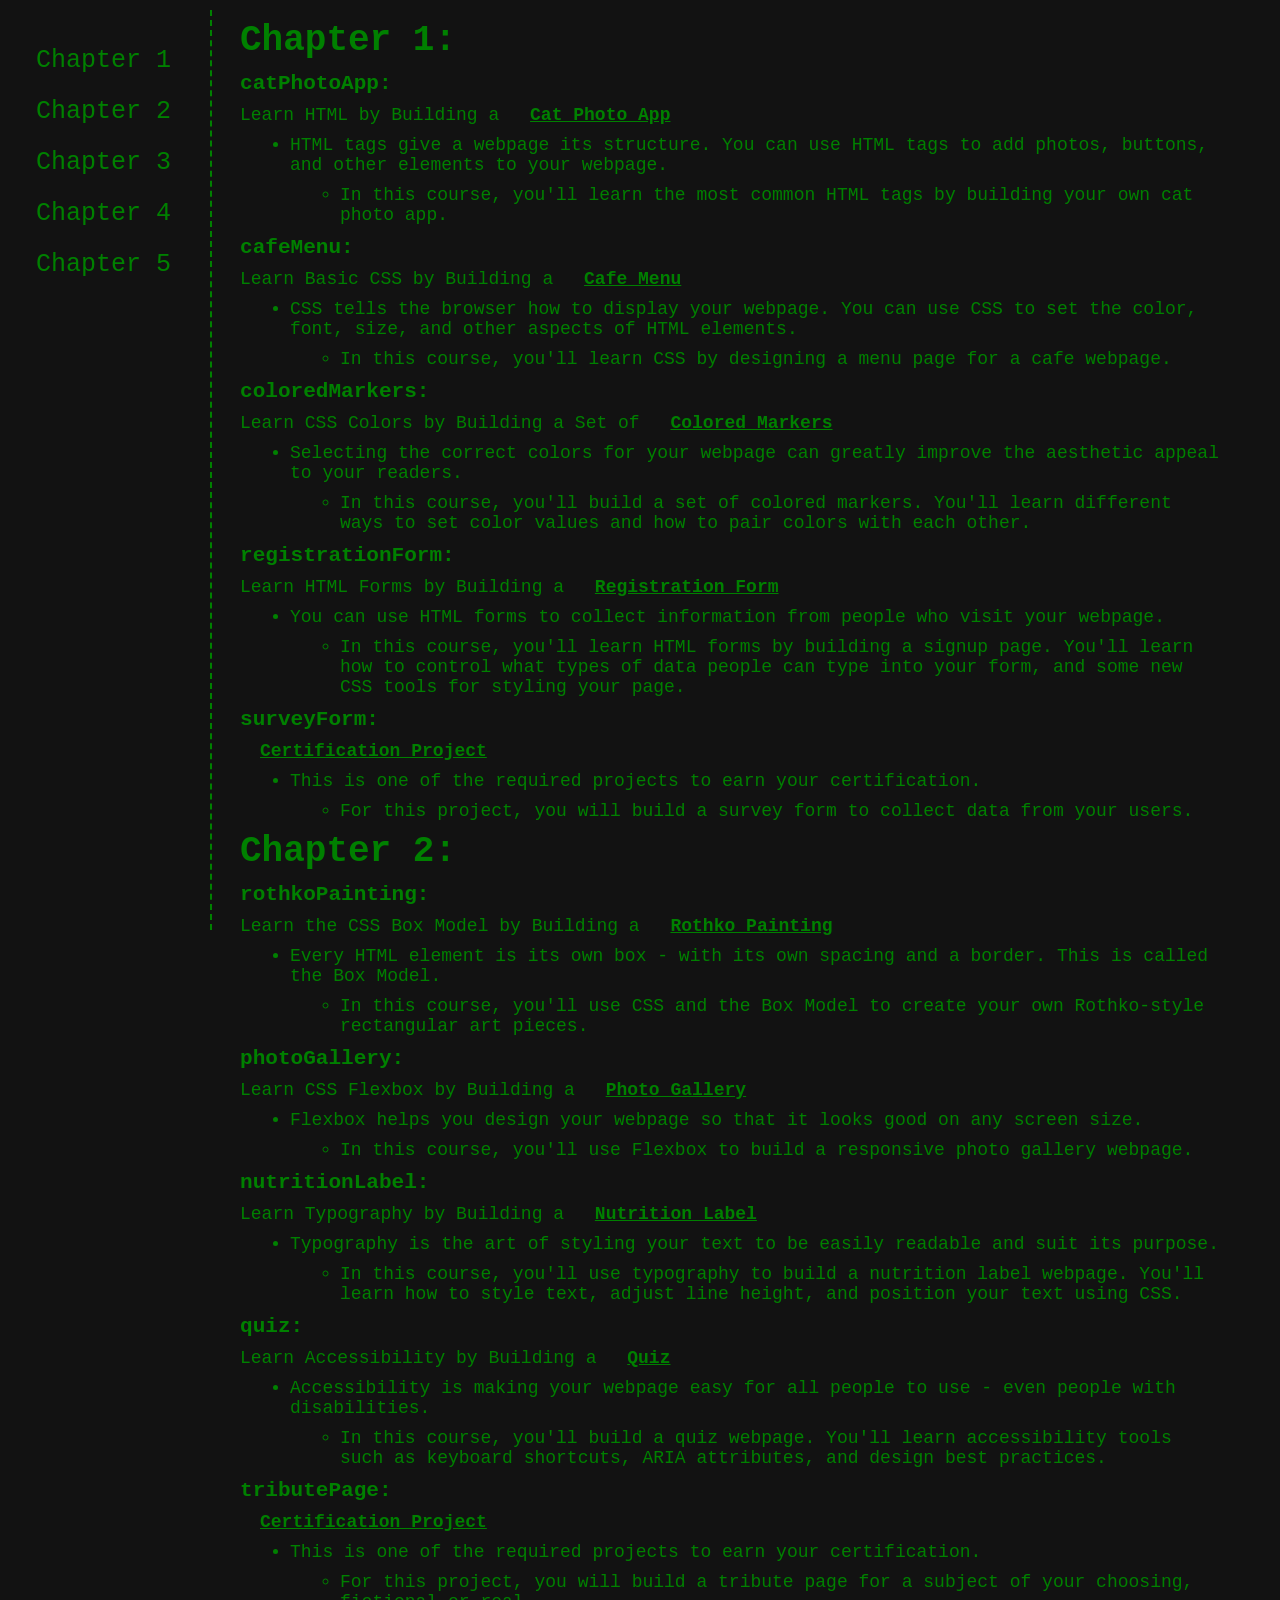
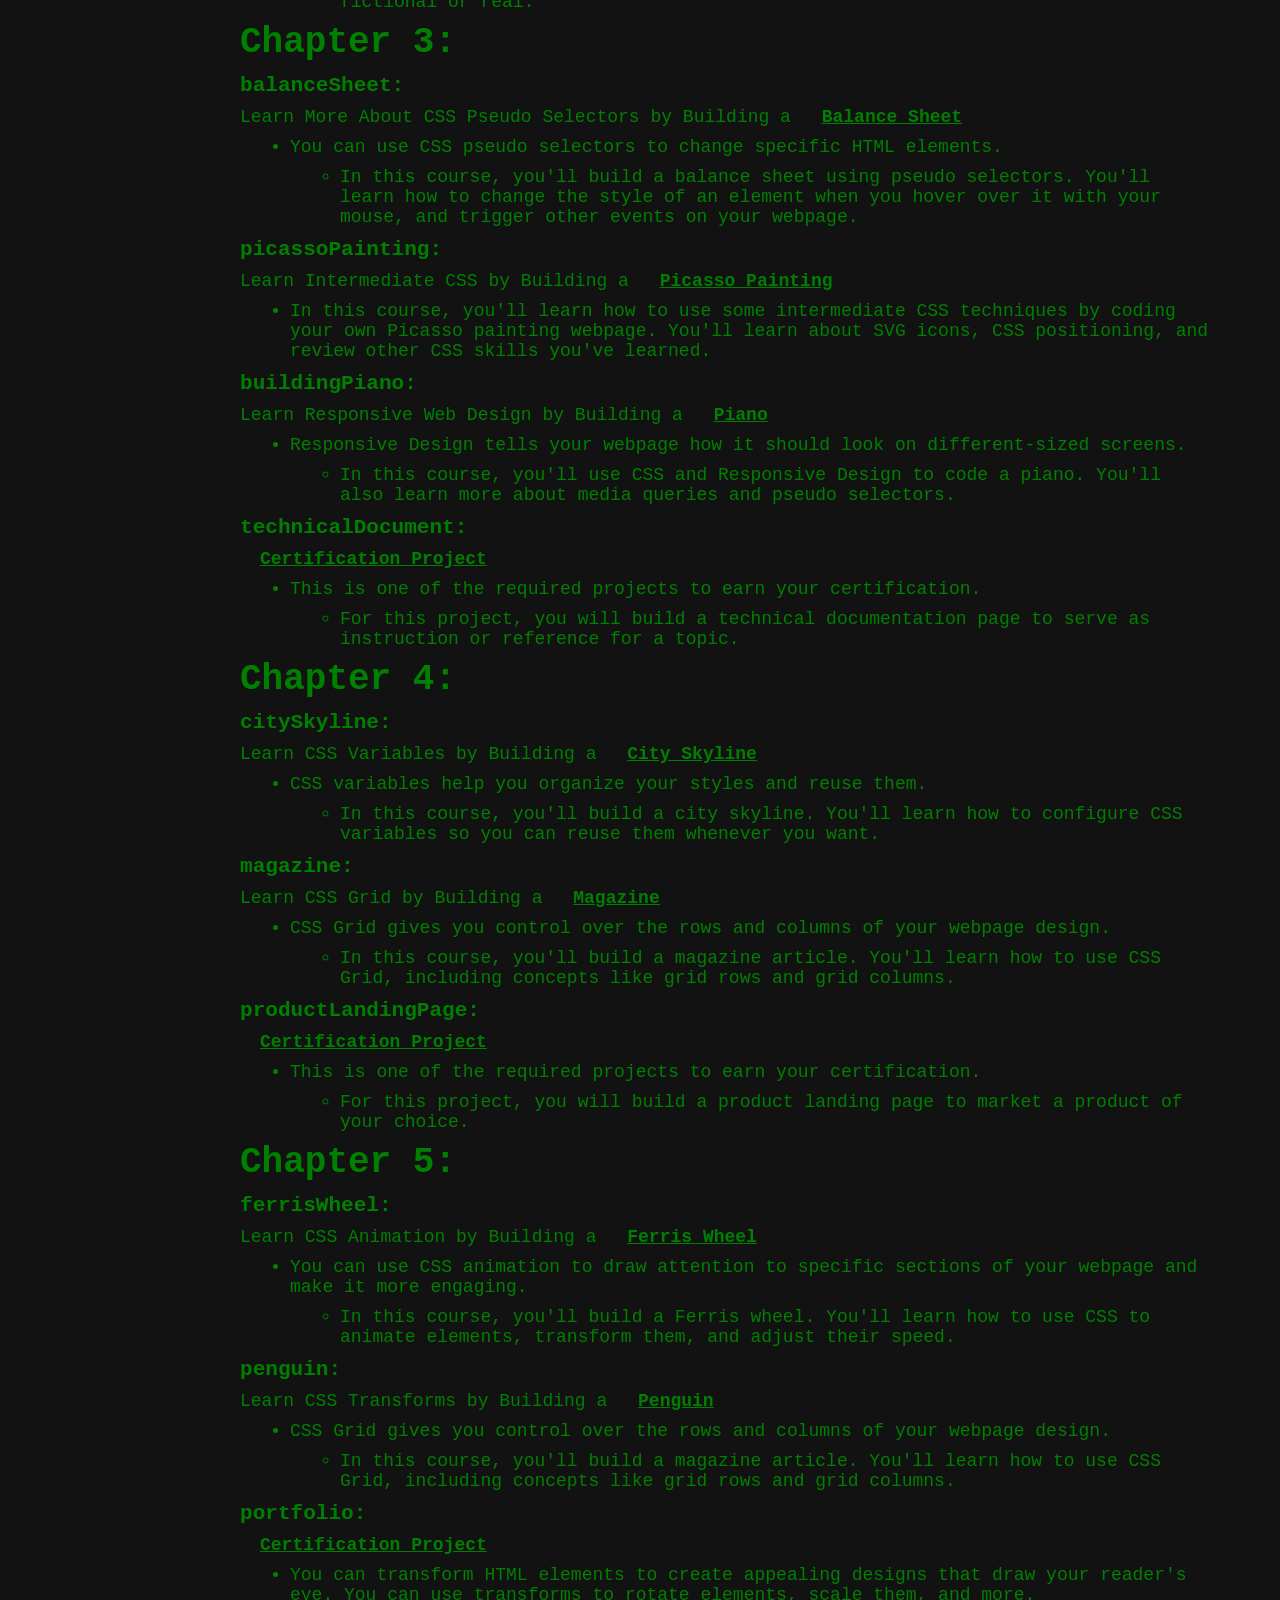
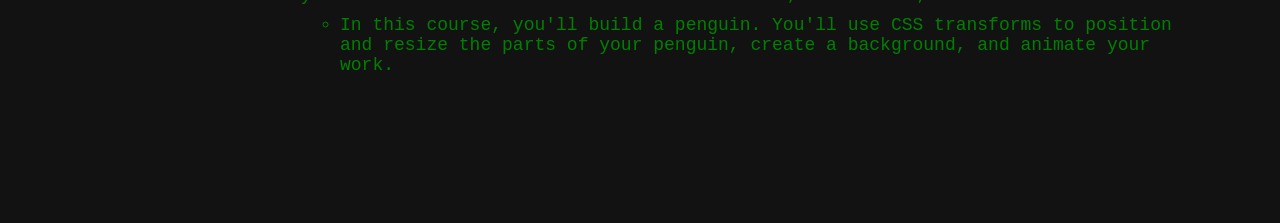
<file: index.html>
<!DOCTYPE html>
<html lang="en">
  <head>
    <title>Zo DiSanto - freeCodeCamp</title>
    <meta charset="utf-8" />
    <meta name="author" content="Zo DiSanto" />
    <meta name="viewport" content="width=device-width, initial-scale=1.0" />
    <link
      rel="icon"
      type="image/x-icon"
      href="https://avatars.githubusercontent.com/u/70993217?s=400&u=c252d82e2c57cd011fcbf8a6a89729fcbc9d9026&v=4"
    />
  </head>
  <style>
    *,
    html,
    body {
      background-color: #121212;
      color: green;
      font-family: monospace;
      margin: 10px;
    }
    /* https://www.w3schools.com/howto/tryit.asp?filename=tryhow_css_sidenav_fixed */
    .sidenav {
      height: 100%;
      width: 200px;
      position: fixed;
      z-index: 1;
      top: 0;
      left: 0;
      overflow-x: hidden;
      padding-top: 20px;
      border-right: 2px dashed green;
    }

    .sidenav a {
      padding: 6px 8px 6px 16px;
      text-decoration: none;
      font-size: 25px;
      display: block;
    }

    .sidenav a:hover {
      color: #818181;
    }

    .main {
      margin-left: 200px; /* Same as the width of the sidenav */
      font-size: 18px;
      padding: 0px 10px;
    }
    @media (max-width: 700px) {
      .sidenav {
        padding-top: 15px;
        width: 150px;
      }
      .sidenav a {
        font-size: 18px;
      }
      main {
        font-size: 16px;
        margin-left: 150px;
      }
    }
  </style>
  <body>
    <div id="mySidenav" class="sidenav">
      <a href="#chap1">Chapter 1</a>
      <a href="#chap2">Chapter 2</a>
      <a href="#chap3">Chapter 3</a>
      <a href="#chap4">Chapter 4</a>
      <a href="#chap5">Chapter 5</a>
    </div>
    <div class="main">
      <h1 id="chap1">Chapter 1:</h1>

      <h3>catPhotoApp:</h3>
      <p>
        Learn HTML by Building a
        <a href="catPhotoApp/catPhotoApp.html" target="_blank"
          ><b>Cat Photo App</b></a
        >
      </p>
      <ul>
        <li>
          HTML tags give a webpage its structure. You can use HTML tags to add
          photos, buttons, and other elements to your webpage.
        </li>
        <ul>
          <li>
            In this course, you'll learn the most common HTML tags by building
            your own cat photo app.
          </li>
        </ul>
      </ul>

      <h3>cafeMenu:</h3>
      <p>
        Learn Basic CSS by Building a
        <a href="cafeMenu/cafeMenu.html" target="_blank"><b>Cafe Menu</b></a>
      </p>
      <ul>
        <li>
          CSS tells the browser how to display your webpage. You can use CSS to
          set the color, font, size, and other aspects of HTML elements.
        </li>
        <ul>
          <li>
            In this course, you'll learn CSS by designing a menu page for a cafe
            webpage.
          </li>
        </ul>
      </ul>

      <h3>coloredMarkers:</h3>
      <p>
        Learn CSS Colors by Building a Set of
        <a href="coloredMarkers/coloredMarkers.html" target="_blank"
          ><b>Colored Markers</b></a
        >
      </p>
      <ul>
        <li>
          Selecting the correct colors for your webpage can greatly improve the
          aesthetic appeal to your readers.
        </li>
        <ul>
          <li>
            In this course, you'll build a set of colored markers. You'll learn
            different ways to set color values and how to pair colors with each
            other.
          </li>
        </ul>
      </ul>

      <h3>registrationForm:</h3>
      <p>
        Learn HTML Forms by Building a
        <a href="registrationForm/registrationForm.html" target="_blank"
          ><b>Registration Form</b></a
        >
      </p>
      <ul>
        <li>
          You can use HTML forms to collect information from people who visit
          your webpage.
        </li>
        <ul>
          <li>
            In this course, you'll learn HTML forms by building a signup page.
            You'll learn how to control what types of data people can type into
            your form, and some new CSS tools for styling your page.
          </li>
        </ul>
      </ul>

      <h3>surveyForm:</h3>
      <p>
        <a href="surveyForm/surveyForm.html" target="_blank"
          ><b>Certification Project</b></a
        >
      </p>
      <ul>
        <li>
          This is one of the required projects to earn your certification.
        </li>
        <ul>
          <li>
            For this project, you will build a survey form to collect data from
            your users.
          </li>
        </ul>
      </ul>

      <h1 id="chap2">Chapter 2:</h1>

      <h3>rothkoPainting:</h3>
      <p>
        Learn the CSS Box Model by Building a
        <a href="rothkoPainting/rothkoPainting.html" target="_blank"
          ><b>Rothko Painting</b></a
        >
      </p>
      <ul>
        <li>
          Every HTML element is its own box - with its own spacing and a border.
          This is called the Box Model.
        </li>
        <ul>
          <li>
            In this course, you'll use CSS and the Box Model to create your own
            Rothko-style rectangular art pieces.
          </li>
        </ul>
      </ul>

      <h3>photoGallery:</h3>
      <p>
        Learn CSS Flexbox by Building a
        <a href="photoGallery/photoGallery.html" target="_blank"
          ><b>Photo Gallery</b></a
        >
      </p>
      <ul>
        <li>
          Flexbox helps you design your webpage so that it looks good on any
          screen size.
        </li>
        <ul>
          <li>
            In this course, you'll use Flexbox to build a responsive photo
            gallery webpage.
          </li>
        </ul>
      </ul>

      <h3>nutritionLabel:</h3>
      <p>
        Learn Typography by Building a
        <a href="nutritionLabel/nutritionLabel.html" target="_blank"
          ><b>Nutrition Label</b></a
        >
      </p>
      <ul>
        <li>
          Typography is the art of styling your text to be easily readable and
          suit its purpose.
        </li>
        <ul>
          <li>
            In this course, you'll use typography to build a nutrition label
            webpage. You'll learn how to style text, adjust line height, and
            position your text using CSS.
          </li>
        </ul>
      </ul>

      <h3>quiz:</h3>
      <p>
        Learn Accessibility by Building a
        <a href="quiz/quiz.html" target="_blank"><b>Quiz</b></a>
      </p>
      <ul>
        <li>
          Accessibility is making your webpage easy for all people to use - even
          people with disabilities.
        </li>
        <ul>
          <li>
            In this course, you'll build a quiz webpage. You'll learn
            accessibility tools such as keyboard shortcuts, ARIA attributes, and
            design best practices.
          </li>
        </ul>
      </ul>

      <h3>tributePage:</h3>
      <p>
        <a href="tributePage/tributePage.html" target="_blank"
          ><b>Certification Project</b></a
        >
      </p>
      <ul>
        <li>
          This is one of the required projects to earn your certification.
        </li>
        <ul>
          <li>
            For this project, you will build a tribute page for a subject of
            your choosing, fictional or real.
          </li>
        </ul>
      </ul>

      <h1 id="chap3">Chapter 3:</h1>

      <h3>balanceSheet:</h3>
      <p>
        Learn More About CSS Pseudo Selectors by Building a
        <a href="balanceSheet/balanceSheet.html" target="_blank"
          ><b>Balance Sheet</b></a
        >
      </p>
      <ul>
        <li>
          You can use CSS pseudo selectors to change specific HTML elements.
        </li>
        <ul>
          <li>
            In this course, you'll build a balance sheet using pseudo selectors.
            You'll learn how to change the style of an element when you hover
            over it with your mouse, and trigger other events on your webpage.
          </li>
        </ul>
      </ul>

      <h3>picassoPainting:</h3>
      <p>
        Learn Intermediate CSS by Building a
        <a href="picassoPainting/picassoPainting.html" target="_blank"
          ><b>Picasso Painting</b></a
        >
      </p>
      <ul>
        <li>
          In this course, you'll learn how to use some intermediate CSS
          techniques by coding your own Picasso painting webpage. You'll learn
          about SVG icons, CSS positioning, and review other CSS skills you've
          learned.
        </li>
      </ul>

      <h3>buildingPiano:</h3>
      <p>
        Learn Responsive Web Design by Building a
        <a href="buildingPiano/buildingPiano.html" target="_blank"
          ><b>Piano</b></a
        >
      </p>
      <ul>
        <li>
          Responsive Design tells your webpage how it should look on
          different-sized screens.
        </li>
        <ul>
          <li>
            In this course, you'll use CSS and Responsive Design to code a
            piano. You'll also learn more about media queries and pseudo
            selectors.
          </li>
        </ul>
      </ul>

      <h3>technicalDocument:</h3>
      <p>
        <a href="technicalDocument/techDocu.html" target="_blank"
          ><b>Certification Project</b></a
        >
      </p>
      <ul>
        <li>
          This is one of the required projects to earn your certification.
        </li>
        <ul>
          <li>
            For this project, you will build a technical documentation page to
            serve as instruction or reference for a topic.
          </li>
        </ul>
      </ul>

      <h1 id="chap4">Chapter 4:</h1>

      <h3>citySkyline:</h3>
      <p>
        Learn CSS Variables by Building a
        <a href="citySkyline/citySkyline.html" target="_blank"
          ><b>City Skyline</b></a
        >
      </p>
      <ul>
        <li>CSS variables help you organize your styles and reuse them.</li>
        <ul>
          <li>
            In this course, you'll build a city skyline. You'll learn how to
            configure CSS variables so you can reuse them whenever you want.
          </li>
        </ul>
      </ul>

      <h3>magazine:</h3>
      <p>
        Learn CSS Grid by Building a
        <a href="magazine/index.html" target="_blank"><b>Magazine</b></a>
      </p>
      <ul>
        <li>
          CSS Grid gives you control over the rows and columns of your webpage
          design.
        </li>
        <ul>
          <li>
            In this course, you'll build a magazine article. You'll learn how to
            use CSS Grid, including concepts like grid rows and grid columns.
          </li>
        </ul>
      </ul>

      <h3>productLandingPage:</h3>
      <p>
        <a href="productLandingPage/index.html" target="_blank"
          ><b>Certification Project</b></a
        >
      </p>
      <ul>
        <li>
          This is one of the required projects to earn your certification.
        </li>
        <ul>
          <li>
            For this project, you will build a product landing page to market a
            product of your choice.
          </li>
        </ul>
      </ul>

      <h1 id="chap5">Chapter 5:</h1>

      <h3>ferrisWheel:</h3>
      <p>
        Learn CSS Animation by Building a
        <a href="ferrisWheel/index.html" target="_blank"><b>Ferris Wheel</b></a>
      </p>
      <ul>
        <li>
          You can use CSS animation to draw attention to specific sections of
          your webpage and make it more engaging.
        </li>
        <ul>
          <li>
            In this course, you'll build a Ferris wheel. You'll learn how to use
            CSS to animate elements, transform them, and adjust their speed.
          </li>
        </ul>
      </ul>

      <h3>penguin:</h3>
      <p>
        Learn CSS Transforms by Building a
        <a href="penguin/index.html" target="_blank"><b>Penguin</b></a>
      </p>
      <ul>
        <li>
          CSS Grid gives you control over the rows and columns of your webpage
          design.
        </li>
        <ul>
          <li>
            In this course, you'll build a magazine article. You'll learn how to
            use CSS Grid, including concepts like grid rows and grid columns.
          </li>
        </ul>
      </ul>

      <h3>portfolio:</h3>
      <p>
        <a href="portfolio/index.html" target="_blank"
          ><b>Certification Project</b></a
        >
      </p>
      <ul>
        <li>
          You can transform HTML elements to create appealing designs that draw
          your reader's eye. You can use transforms to rotate elements, scale
          them, and more.
        </li>
        <ul>
          <li>
            In this course, you'll build a penguin. You'll use CSS transforms to
            position and resize the parts of your penguin, create a background,
            and animate your work.
          </li>
        </ul>
      </ul>
    </div>
  </body>
</html>
</file>
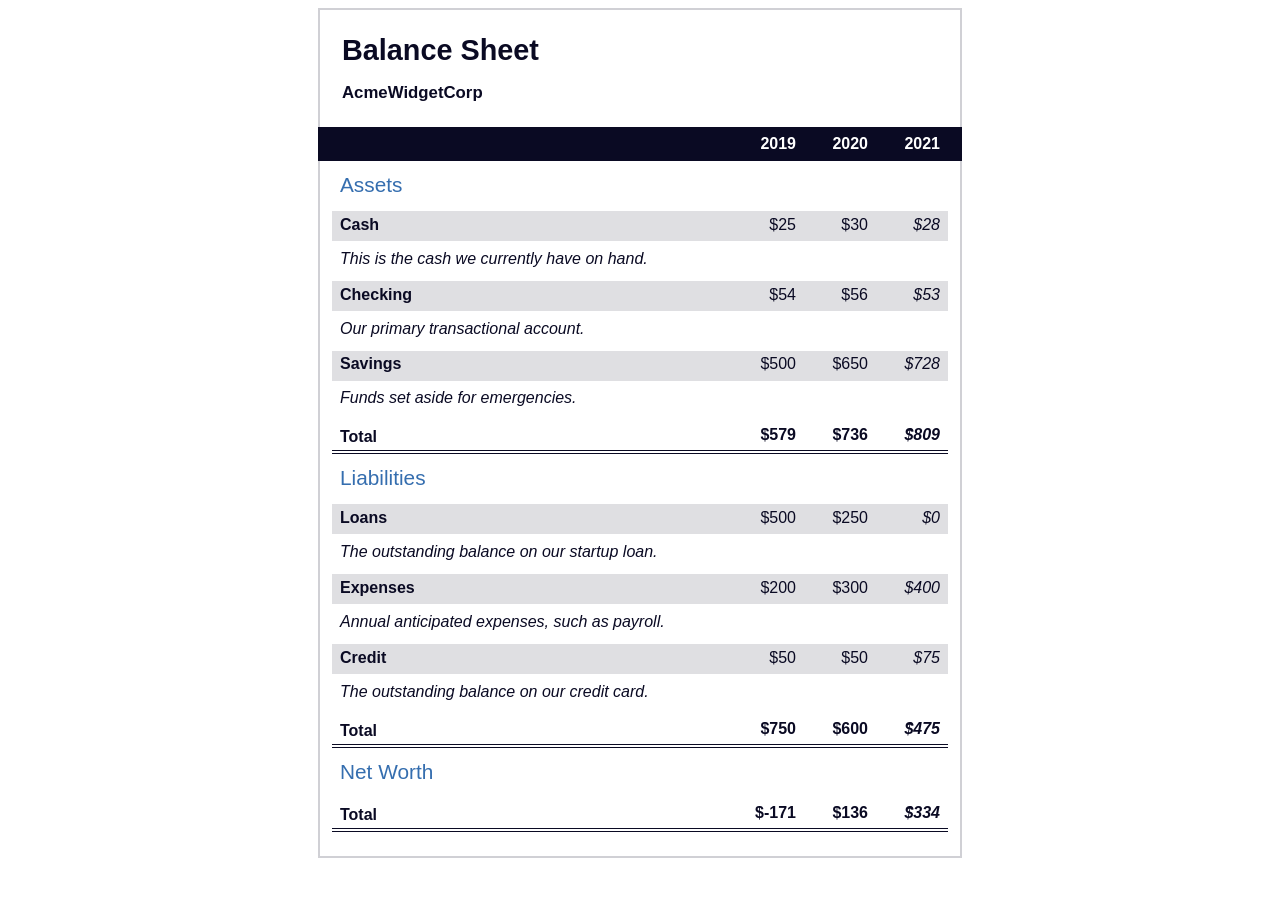
<file: balanceSheet/index.html>
<!DOCTYPE html>
<html lang="en">
  <head>
    <meta charset="UTF-8">
    <meta name="viewport" content="width=device-width, initial-scale=1.0">
    <title>Balance Sheet</title>
    <link rel="stylesheet" href="./styles.css">
  </head>
  <body>
    <main>
      <section>
        <h1>
          <span class="flex">
            <span>AcmeWidgetCorp</span>
            <span>Balance Sheet</span>
          </span>
        </h1>
        <div id="years" aria-hidden="true">
          <span class="year">2019</span>
          <span class="year">2020</span>
          <span class="year">2021</span>
        </div>
        <div class="table-wrap">
          <table>
            <caption>Assets</caption>
            <thead>
              <tr>
                <td></td>
                <th><span class="sr-only year">2019</span></th>
                <th><span class="sr-only year">2020</span></th>
                <th class="current"><span class="sr-only year">2021</span></th>
              </tr>
            </thead>
            <tbody>
              <tr class="data">
                <th>Cash <span class="description">This is the cash we currently have on hand.</span></th>
                <td>$25</td>
                <td>$30</td>
                <td class="current">$28</td>
              </tr>
              <tr class="data">
                <th>Checking <span class="description">Our primary transactional account.</span></th>
                <td>$54</td>
                <td>$56</td>
                <td class="current">$53</td>
              </tr>
              <tr class="data">
                <th>Savings <span class="description">Funds set aside for emergencies.</span></th>
                <td>$500</td>
                <td>$650</td>
                <td class="current">$728</td>
              </tr>
              <tr class="total">
                <th>Total <span class="sr-only">Assets</span></th>
                <td>$579</td>
                <td>$736</td>
                <td class="current">$809</td>
              </tr>
            </tbody>
          </table>
          <table>
            <caption>Liabilities</caption>
            <thead>
              <tr>
              <td></td>
              <th><span class="sr-only">2019</span></th>
              <th><span class="sr-only">2020</span></th>
              <th><span class="sr-only">2021</span></th>
              </tr>
            </thead>
            <tbody>
              <tr class="data">
                <th>Loans <span class="description">The outstanding balance on our startup loan.</span></th>
                <td>$500</td>
                <td>$250</td>
                <td class="current">$0</td>
              </tr>
              <tr class="data">
                <th>Expenses <span class="description">Annual anticipated expenses, such as payroll.</span></th>
                <td>$200</td>
                <td>$300</td>
                <td class="current">$400</td>
              </tr>
              <tr class="data">
                <th>Credit <span class="description">The outstanding balance on our credit card.</span></th>
                <td>$50</td>
                <td>$50</td>
                <td class="current">$75</td>
              </tr>
              <tr class="total">
                <th>Total <span class="sr-only">Liabilities</span></th>
                <td>$750</td>
                <td>$600</td>
                <td class="current">$475</td>
              </tr>
            </tbody>
          </table>
          <table>
            <caption>Net Worth</caption>
            <thead>
              <tr>
              <td></td>
              <th><span class="sr-only">2019</span></th>
              <th><span class="sr-only">2020</span></th>
              <th><span class="sr-only">2021</span></th>
              </tr>
            </thead>
            <tbody>
              <tr class="total">
                <th>Total <span class="sr-only">Net Worth</span></th>
                <td>$-171</td>
                <td>$136</td>
                <td class="current">$334</td>
              </tr>
            </tbody>
          </table>
        </div>
      </section>
    </main>
  </body>
</html>
</file>
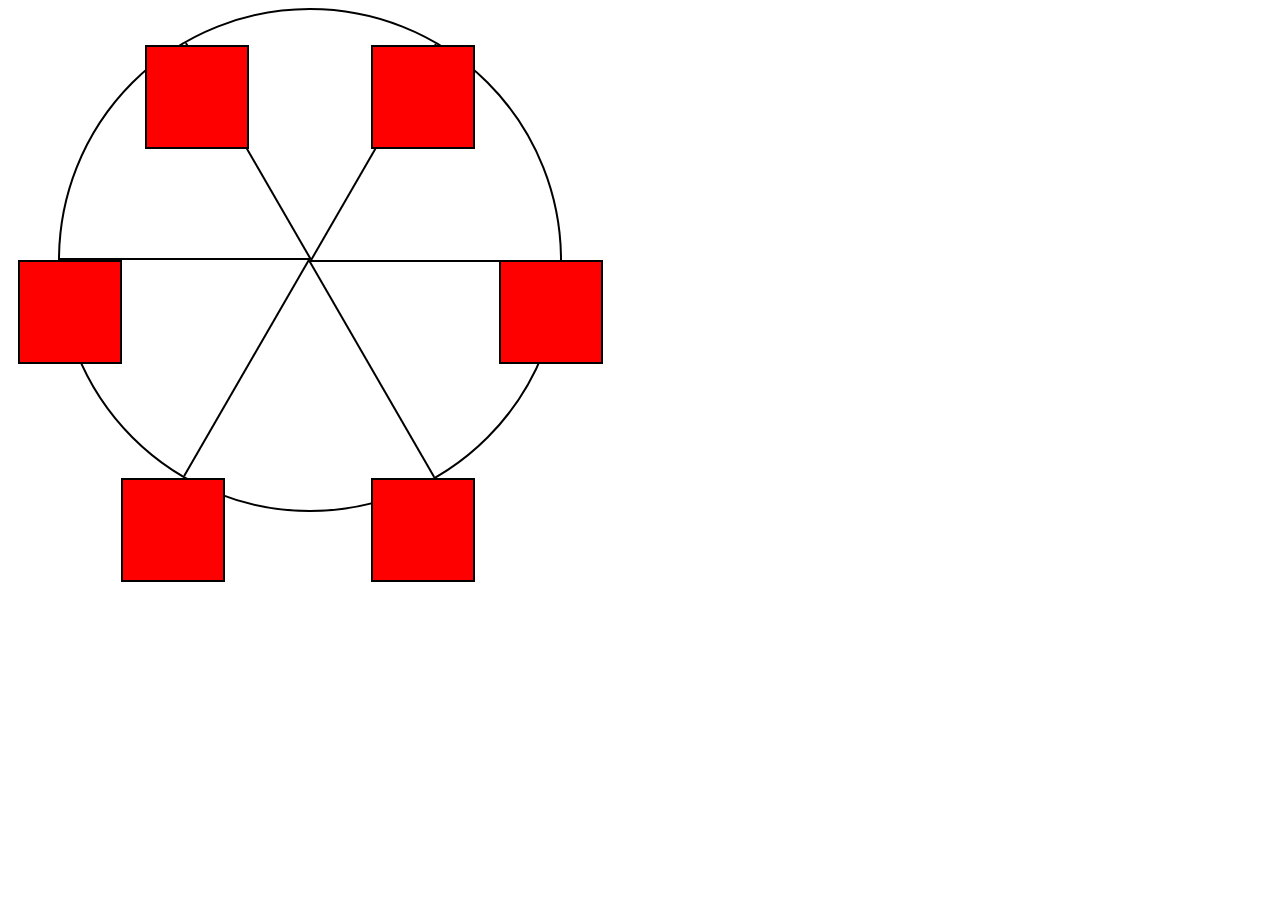
<file: ferrisWheel/index.html>
<!DOCTYPE html>
<html lang="en">
  <head>
    <meta charset="UTF-8" />
    <title>Ferris Wheel</title>
    <!-- Not mobile friendly -->
    <link rel="stylesheet" href="./styles.css" />
  </head>
  <body>
    <div class="wheel">
      <span class="line"></span>
      <span class="line"></span>
      <span class="line"></span>
      <span class="line"></span>
      <span class="line"></span>
      <span class="line"></span>

      <div class="cabin"></div>
      <div class="cabin"></div>
      <div class="cabin"></div>
      <div class="cabin"></div>
      <div class="cabin"></div>
      <div class="cabin"></div>
    </div>
  </body>
</html>
</file>
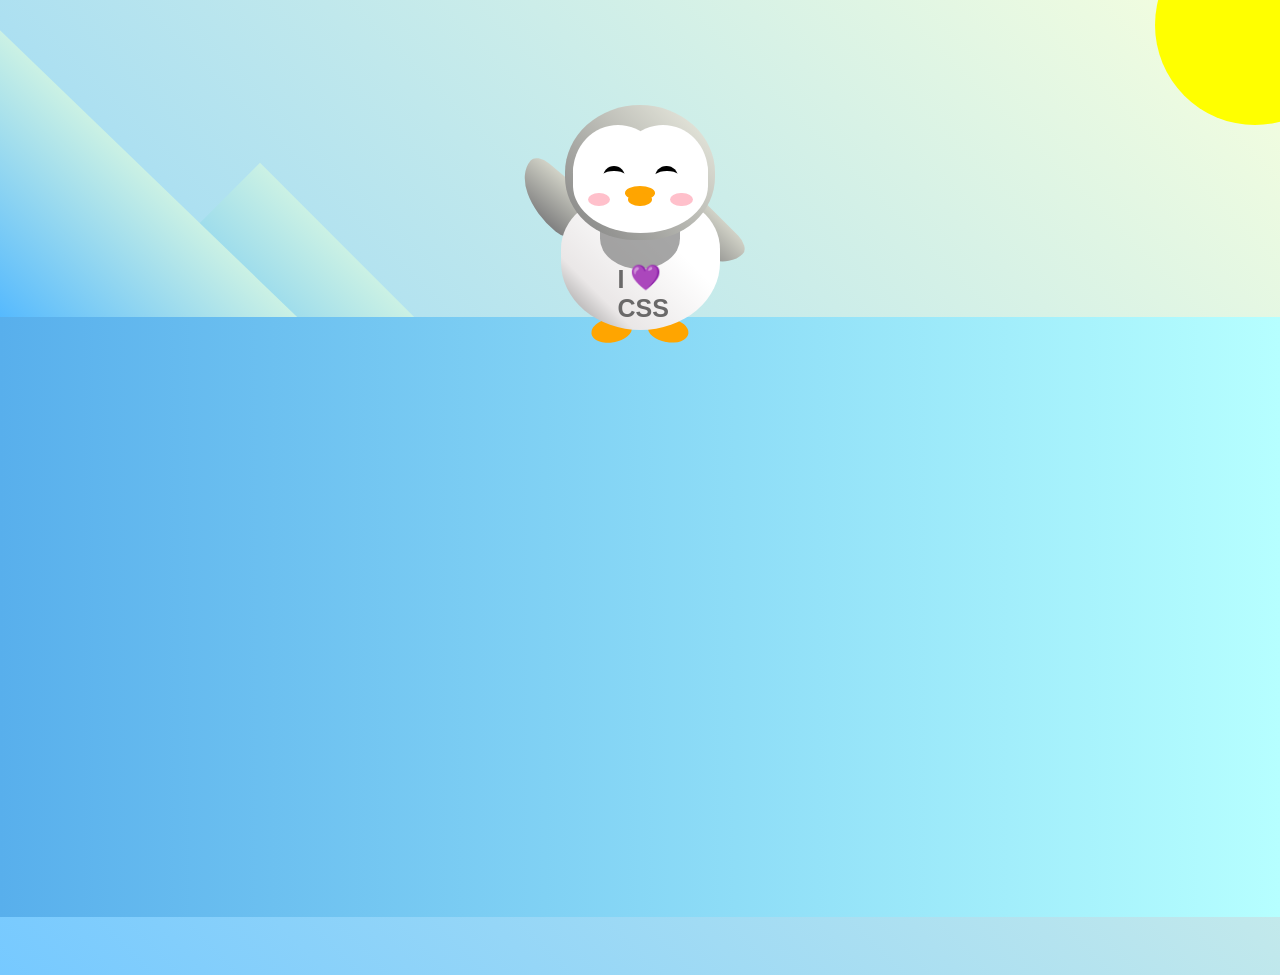
<file: penguin/index.html>
<!DOCTYPE html>
<html lang="en">
  <head>
    <meta charset="UTF-8" />
    <link rel="stylesheet" href="./styles.css" />
    <title>Penguin</title>
    <meta name="viewport" content="width=device-width, initial-scale=1.0" />
  </head>

  <body>
    <div class="left-mountain"></div>
    <div class="back-mountain"></div>
    <div class="sun"></div>
    <div class="penguin">
      <div class="penguin-head">
        <div class="face left"></div>
        <div class="face right"></div>
        <div class="chin"></div>
        <div class="eye left">
          <div class="eye-lid"></div>
        </div>
        <div class="eye right">
          <div class="eye-lid"></div>
        </div>
        <div class="blush left"></div>
        <div class="blush right"></div>
        <div class="beak top"></div>
        <div class="beak bottom"></div>
      </div>
      <div class="shirt">
        <div>💜</div>
        <p>I CSS</p>
      </div>
      <div class="penguin-body">
        <div class="arm left"></div>
        <div class="arm right"></div>
        <div class="foot left"></div>
        <div class="foot right"></div>
      </div>
    </div>

    <div class="ground"></div>
  </body>
</html>
</file>
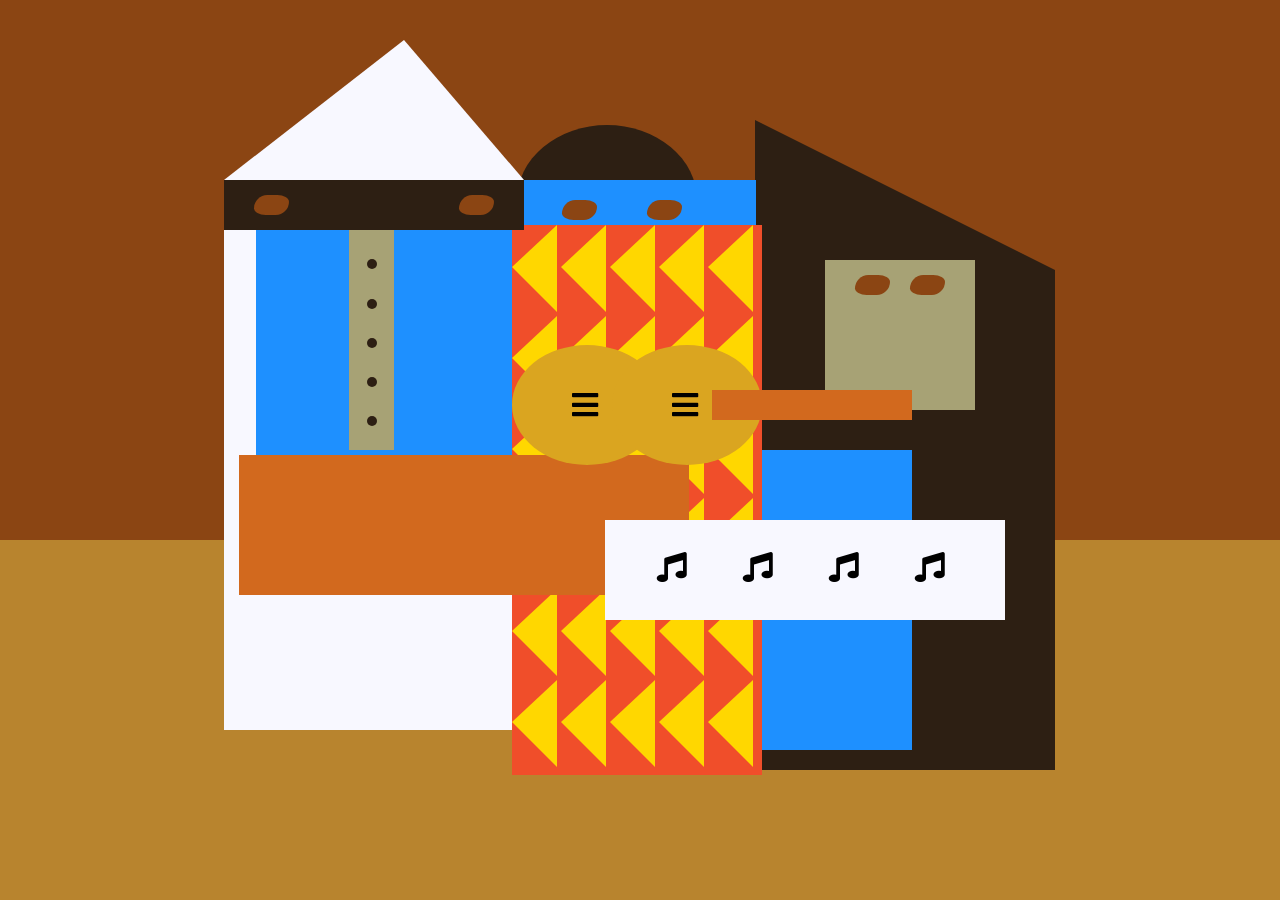
<file: picassoPainting/index.html>
<!DOCTYPE html>
<html lang="en">
  <head>
    <meta charset="utf-8">
    <title>Picasso Painting</title>
    <link rel="stylesheet" href="./styles.css" />
    <link rel="stylesheet" href="https://use.fontawesome.com/releases/v5.8.2/css/all.css">
  </head>
  <body>
    <div id="back-wall"></div>
        <div class="characters">
          <div id="offwhite-character">
            <div id="white-hat"></div>
            <div id="black-mask">
              <div class="eyes left"></div>
              <div class="eyes right"></div>
            </div>
            <div id="gray-instrument">
              <div class="black-dot"></div>
              <div class="black-dot"></div>
              <div class="black-dot"></div>
              <div class="black-dot"></div>
              <div class="black-dot"></div>
            </div>
            <div id="tan-table"></div>
          </div>
          <div id="black-character">
            <div id="black-hat"></div>
            <div id="gray-mask">
              <div class="eyes left"></div>
              <div class="eyes right"></div>
            </div>
            <div id="white-paper">
              <i class="fas fa-music"></i>
              <i class="fas fa-music"></i>
              <i class="fas fa-music"></i>
              <i class="fas fa-music"></i>
            </div>
          </div>
          <div class="blue" id="blue-left"></div>
          <div class="blue" id="blue-right"></div>
          <div id="orange-character">
            <div id="black-round-hat"></div>
            <div id="eyes-div">
              <div class="eyes left"></div>
              <div class="eyes right"></div>
            </div>
            <div id="triangles">
              <div class="triangle"></div>
              <div class="triangle"></div>
              <div class="triangle"></div>
              <div class="triangle"></div>
              <div class="triangle"></div>
              <div class="triangle"></div>
              <div class="triangle"></div>
              <div class="triangle"></div>
              <div class="triangle"></div>
              <div class="triangle"></div>
              <div class="triangle"></div>
              <div class="triangle"></div>
              <div class="triangle"></div>
              <div class="triangle"></div>
              <div class="triangle"></div>
              <div class="triangle"></div>
              <div class="triangle"></div>
              <div class="triangle"></div>
              <div class="triangle"></div>
              <div class="triangle"></div>
              <div class="triangle"></div>
              <div class="triangle"></div>
              <div class="triangle"></div>
              <div class="triangle"></div>
              <div class="triangle"></div>
              <div class="triangle"></div>
              <div class="triangle"></div>
              <div class="triangle"></div>
              <div class="triangle"></div>
              <div class="triangle"></div>
            </div>
            <div id="guitar">
              <div class="guitar" id="guitar-left">
                <i class="fas fa-bars"></i>
              </div>
              <div class="guitar" id="guitar-right">
                <i class="fas fa-bars"></i>
              </div>
              <div id="guitar-neck"></div>
            </div>
          </div>
        </div>
  </body>
</html>
</file>
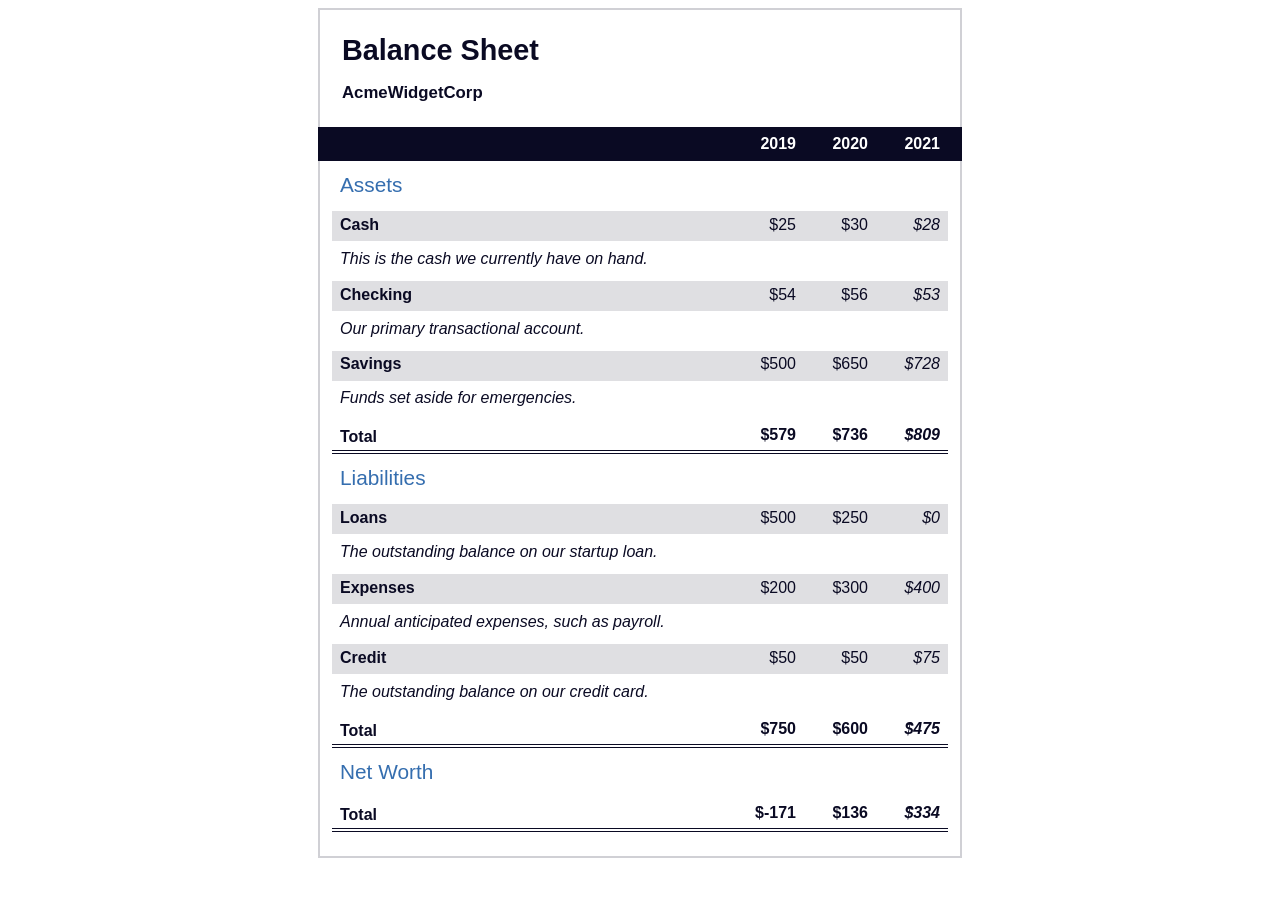
<file: balanceSheet/balanceSheet.html>
<!DOCTYPE html>
<html lang="en">
  <head>
    <meta charset="UTF-8">
    <meta name="viewport" content="width=device-width, initial-scale=1.0">
    <title>Balance Sheet</title>
    <link rel="stylesheet" href="./styles.css">
  </head>
  <body>
    <main>
      <section>
        <h1>
          <span class="flex">
            <span>AcmeWidgetCorp</span>
            <span>Balance Sheet</span>
          </span>
        </h1>
        <div id="years" aria-hidden="true">
          <span class="year">2019</span>
          <span class="year">2020</span>
          <span class="year">2021</span>
        </div>
        <div class="table-wrap">
          <table>
            <caption>Assets</caption>
            <thead>
              <tr>
                <td></td>
                <th><span class="sr-only year">2019</span></th>
                <th><span class="sr-only year">2020</span></th>
                <th class="current"><span class="sr-only year">2021</span></th>
              </tr>
            </thead>
            <tbody>
              <tr class="data">
                <th>Cash <span class="description">This is the cash we currently have on hand.</span></th>
                <td>$25</td>
                <td>$30</td>
                <td class="current">$28</td>
              </tr>
              <tr class="data">
                <th>Checking <span class="description">Our primary transactional account.</span></th>
                <td>$54</td>
                <td>$56</td>
                <td class="current">$53</td>
              </tr>
              <tr class="data">
                <th>Savings <span class="description">Funds set aside for emergencies.</span></th>
                <td>$500</td>
                <td>$650</td>
                <td class="current">$728</td>
              </tr>
              <tr class="total">
                <th>Total <span class="sr-only">Assets</span></th>
                <td>$579</td>
                <td>$736</td>
                <td class="current">$809</td>
              </tr>
            </tbody>
          </table>
          <table>
            <caption>Liabilities</caption>
            <thead>
              <tr>
              <td></td>
              <th><span class="sr-only">2019</span></th>
              <th><span class="sr-only">2020</span></th>
              <th><span class="sr-only">2021</span></th>
              </tr>
            </thead>
            <tbody>
              <tr class="data">
                <th>Loans <span class="description">The outstanding balance on our startup loan.</span></th>
                <td>$500</td>
                <td>$250</td>
                <td class="current">$0</td>
              </tr>
              <tr class="data">
                <th>Expenses <span class="description">Annual anticipated expenses, such as payroll.</span></th>
                <td>$200</td>
                <td>$300</td>
                <td class="current">$400</td>
              </tr>
              <tr class="data">
                <th>Credit <span class="description">The outstanding balance on our credit card.</span></th>
                <td>$50</td>
                <td>$50</td>
                <td class="current">$75</td>
              </tr>
              <tr class="total">
                <th>Total <span class="sr-only">Liabilities</span></th>
                <td>$750</td>
                <td>$600</td>
                <td class="current">$475</td>
              </tr>
            </tbody>
          </table>
          <table>
            <caption>Net Worth</caption>
            <thead>
              <tr>
              <td></td>
              <th><span class="sr-only">2019</span></th>
              <th><span class="sr-only">2020</span></th>
              <th><span class="sr-only">2021</span></th>
              </tr>
            </thead>
            <tbody>
              <tr class="total">
                <th>Total <span class="sr-only">Net Worth</span></th>
                <td>$-171</td>
                <td>$136</td>
                <td class="current">$334</td>
              </tr>
            </tbody>
          </table>
        </div>
      </section>
    </main>
  </body>
</html>
</file>
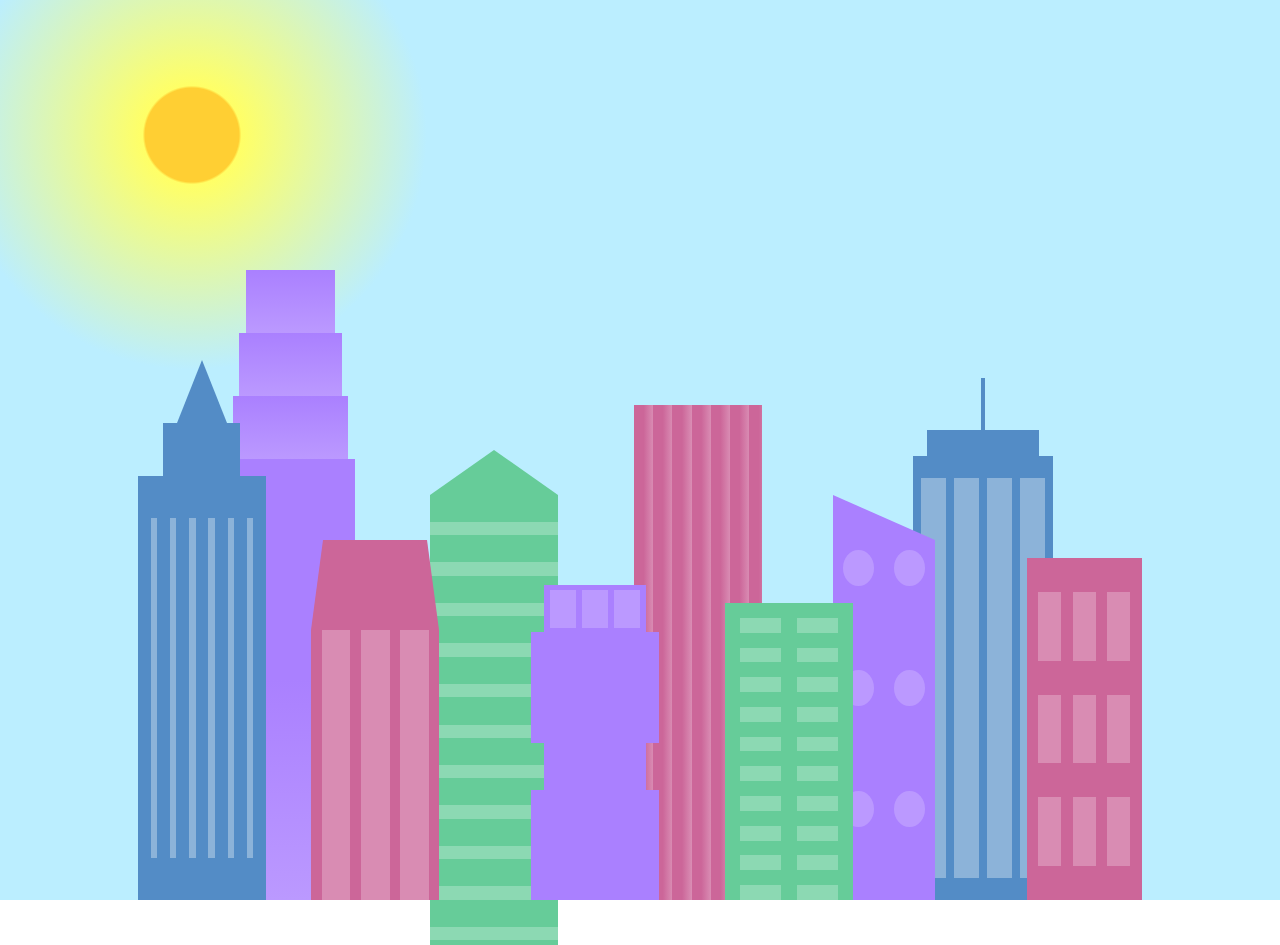
<file: citySkyline/citySkyline.html>
<!DOCTYPE html>
<html lang="en">    
  <head>
    <meta charset="UTF-8">
    <title>City Skyline</title>
    <link href="styles.css" rel="stylesheet" />   
  </head>

  <body>
    <div class="background-buildings sky">
      <div></div>
      <div></div>
      <div class="bb1 building-wrap">
        <div class="bb1a bb1-window"></div>
        <div class="bb1b bb1-window"></div>
        <div class="bb1c bb1-window"></div>
        <div class="bb1d"></div>
      </div>
      <div class="bb2">
        <div class="bb2a"></div>
        <div class="bb2b"></div>
      </div>
      <div class="bb3"></div>
      <div></div>
      <div class="bb4 building-wrap">
        <div class="bb4a"></div>
        <div class="bb4b"></div>
        <div class="bb4c window-wrap">
          <div class="bb4-window"></div>
          <div class="bb4-window"></div>
          <div class="bb4-window"></div>
          <div class="bb4-window"></div>
        </div>
      </div>
      <div></div>
      <div></div>
    </div>

    <div class="foreground-buildings">
      <div></div>
      <div></div>
      <div class="fb1 building-wrap">
        <div class="fb1a"></div>
        <div class="fb1b"></div>
        <div class="fb1c"></div>
      </div>
      <div class="fb2">
        <div class="fb2a"></div>
        <div class="fb2b window-wrap">
          <div class="fb2-window"></div>
          <div class="fb2-window"></div>
          <div class="fb2-window"></div>
        </div>
      </div>
      <div></div>
      <div class="fb3 building-wrap">
        <div class="fb3a window-wrap">
          <div class="fb3-window"></div>
          <div class="fb3-window"></div>
          <div class="fb3-window"></div>
        </div>
        <div class="fb3b"></div>
        <div class="fb3a"></div>
        <div class="fb3b"></div>
      </div>
      <div class="fb4">
        <div class="fb4a"></div>
        <div class="fb4b">
          <div class="fb4-window"></div>
          <div class="fb4-window"></div>
          <div class="fb4-window"></div>
          <div class="fb4-window"></div>
          <div class="fb4-window"></div>
          <div class="fb4-window"></div>
        </div>
      </div>
      <div class="fb5"></div>
      <div class="fb6"></div>
      <div></div>
      <div></div>
    </div>
  </body>
</html>
</file>
<file: balanceSheet/styles.css>
span[class~="sr-only"] {
  border: 0 !important;
  clip: rect(1px, 1px, 1px, 1px) !important;
  clip-path: inset(50%) !important;
  -webkit-clip-path: inset(50%) !important;
  height: 1px !important;
  width: 1px !important;
  position: absolute !important;
  overflow: hidden !important;
  white-space: nowrap !important;
  padding: 0 !important;
  margin: -1px !important;
}
  
html {
  box-sizing: border-box;
}
  
body {
  font-family: sans-serif;
  color: #0a0a23;
}
  
h1 {
  max-width: 37.25rem;
  margin: 0 auto;
  padding: 1.5rem 1.25rem;
}
  
h1 .flex {
  display: flex;
  flex-direction: column-reverse;
  gap: 1rem;
}
  
h1 .flex span:first-of-type {
  font-size: 0.7em;
}
  
h1 .flex span:last-of-type {
  font-size: 1.2em;
}
  
section {
  max-width: 40rem;
  margin: 0 auto;
  border: 2px solid #d0d0d5;
}
  
#years {
  display: flex;
  justify-content: flex-end;
  position: sticky;
  top: 0;
  background: #0a0a23;
  color: #fff;
  z-index: 999;
  padding: 0.5rem calc(1.25rem + 2px) 0.5rem 0;
  margin: 0 -2px;
}
  
#years span[class] {
  font-weight: bold;
  width: 4.5rem;
  text-align: right;
}
  
.table-wrap {
  padding: 0 0.75rem 1.5rem 0.75rem;
}
  
table {
  border-collapse: collapse;
  border: 0;
  width: 100%;
  position: relative;
  margin-top: 3rem;
}
  
table caption {
  color: #356eaf;
  font-size: 1.3em;
  font-weight: normal;
  position: absolute;
  top: -2.25rem;
  left: 0.5rem;
}

tbody td {
  width: 100vw;
  min-width: 4rem;
  max-width: 4rem;
}

tbody th {
  width: calc(100% - 12rem);
}

tr[class="total"] {
  border-bottom: 4px double #0a0a23;
  font-weight: bold;
}

tr[class="total"] th {
  text-align: left;
  padding: 0.5rem 0 0.25rem 0.5rem;
}

tr.total td {
  text-align: right;
  padding: 0 0.25rem;
}

tr.total td:nth-of-type(3) {
  padding-right: 0.5rem;
}

tr.total:hover {
  background-color: #99c9ff;
}

td.current {
  font-style: italic;
}

tr.data {
  background-image: linear-gradient(to bottom, #dfdfe2 1.845rem, white 1.845rem);
}

tr.data th {
  text-align: left;
  padding-top: 0.3rem;
  padding-left: 0.5rem;
}

tr.data th .description {
  display: block;
  font-weight: normal;
  font-style: italic;
  padding: 1rem 0 0.75rem;
  margin-right: -13.5rem;
}

tr.data td {
  vertical-align: top;
  padding: 0.3rem 0.25rem 0;
  text-align: right;
}

tr.data td:last-of-type {
  padding-right: 0.5rem;
}
</file>
<file: ferrisWheel/styles.css>
.wheel {
    border: 2px solid black;
    border-radius: 50%;
    margin-left: 50px;
    position: absolute;
    height: 55vw;
    width: 55vw;
    max-width: 500px;
    max-height: 500px;
    animation-name: wheel;
    animation-duration: 10s;
    animation-iteration-count: infinite;
    animation-timing-function: linear;
}

.line {
    background-color: black;
    width: 50%;
    height: 2px;
    position: absolute;
    top: 50%;
    left: 50%;
    transform-origin: 0% 0%;
}

.line:nth-of-type(2) {
    transform: rotate(60deg);
}
.line:nth-of-type(3) {
    transform: rotate(120deg);
}
.line:nth-of-type(4) {
    transform: rotate(180deg);
}
.line:nth-of-type(5) {
    transform: rotate(240deg);
}
.line:nth-of-type(6) {
    transform: rotate(300deg);
}

.cabin {
    background-color: red;
    width: 20%;
    height: 20%;
    position: absolute;
    border: 2px solid;
    transform-origin: 50% 0%;
    animation: cabins 10s ease-in-out infinite;
}

.cabin:nth-of-type(1) {
    right: -8.5%;
    top: 50%;
}
.cabin:nth-of-type(2) {
    right: 17%;
    top: 93.5%;
}
.cabin:nth-of-type(3) {
    right: 67%;
    top: 93.5%;
}
.cabin:nth-of-type(4) {
    left: -8.5%;
    top: 50%;
}
.cabin:nth-of-type(5) {
    left: 17%;
    top: 7%; 
}
.cabin:nth-of-type(6) {
    right: 17%;
    top: 7%;
}

@keyframes wheel {
    0% {
        transform: rotate(0deg);
    }
    100% {
        transform: rotate(360deg);
    }
}
@keyframes cabins {
    0% {
        transform: rotate(0deg);
    }
    25% {
        background-color: yellow;
    }
    50% {
        background-color: purple;
    }
    75% {
        background-color: yellow;
    }
    100% {
        transform: rotate(-360deg);
    }
}
</file>
<file: penguin/styles.css>
:root {
    --penguin-face: white;
    --penguin-picorna: orange;
    --penguin-skin: gray;
}

body {
    background: linear-gradient(45deg, rgb(118, 201, 255), rgb(247, 255, 222));
    margin: 0;
    padding: 0;
    width: 100%;
    height: 100vh;
    overflow: hidden;
}

.left-mountain {
    width: 300px;
    height: 300px;
    background: linear-gradient(rgb(203, 241, 228), rgb(80, 183, 255));
    position: absolute;
    transform: skew(0deg, 44deg);
    z-index: 2;
    margin-top: 100px;
}

.back-mountain {
    width: 300px;
    height: 300px;
    background: linear-gradient(rgb(203, 241, 228), rgb(47, 170, 255));
    position: absolute;
    z-index: 1;
    transform: rotate(45deg);
    left: 110px;
    top: 225px;
}

.sun {
    width: 200px;
    height: 200px;
    background-color: yellow;
    position: absolute;
    border-radius: 50%;
    top: -75px;
    right: -75px;
}

.penguin {
    width: 300px;
    height: 300px;
    margin: auto;
    margin-top: 75px;
    z-index: 4;
    position: relative;
    transition: transform 1s ease-in-out 0ms;
}

.penguin * {
    position: absolute;
}

.penguin:active {
    transform: scale(1.5);
    cursor: not-allowed;
}

.penguin-head {
    width: 50%;
    height: 45%;
    background: linear-gradient(
        45deg,
        var(--penguin-skin),
        rgb(239, 240, 228)
    );
    border-radius: 70% 70% 65% 65%;
    top: 10%;
    left: 25%;
    z-index: 1;
}

.face {
    width: 60%;
    height: 70%;
    background-color: var(--penguin-face);
    border-radius: 70% 70% 60% 60%;
    top: 15%;
}

.face.left {
    left: 5%;
}

.face.right {
    right: 5%;
}

.chin {
    width: 90%;
    height: 70%;
    background-color: var(--penguin-face);
    top: 25%;
    left: 5%;
    border-radius: 70% 70% 100% 100%;
}

.eye {
    width: 15%;
    height: 17%;
    background-color: black;
    top: 45%;
    border-radius: 50%;
}

.eye.left {
    left: 25%;
}

.eye.right {
    right: 25%;
}

.eye-lid {
    width: 150%;
    height: 100%;
    background-color: var(--penguin-face);
    top: 25%;
    left: -23%;
    border-radius: 50%;
}

.blush {
    width: 15%;
    height: 10%;
    background-color: pink;
    top: 65%;
    border-radius: 50%;
}

.blush.left {
    left: 15%;
}

.blush.right {
    right: 15%;
}

.beak {
    height: 10%;
    background-color: var(--penguin-picorna);
    border-radius: 50%;
}

.beak.top {
    width: 20%;
    top: 60%;
    left: 40%;
}

.beak.bottom {
    width: 16%;
    top: 65%;
    left: 42%;
}

.shirt {
    font: bold 25px Helvetica, sans-serif;
    top: 165px;
    left: 127.5px;
    z-index: 1;
    color: #6a6969;
}

.shirt div {
    font-weight:  initial;
    top: 22.5px;
    left: 12px;
}

.penguin-body {
    width: 53%;
    height: 45%;
    background: linear-gradient(
        45deg,
        rgb(134, 133, 133) 0%,
        rgb(234, 231, 231) 25%,
        white 67%
    );
    border-radius: 80% 80% 100% 100%;
    top: 40%;
    left: 23.5%;
}

.penguin-body::before {
    content: "";
    position: absolute;
    width: 50%;
    height: 45%;
    background-color: var(--penguin-skin);
    top: 10%;
    left: 25%;
    border-radius: 0% 0% 100% 100%;
    opacity: 70%;
}

.arm {
    width: 30%;
    height: 60%;
    background: linear-gradient(
        90deg,
        var(--penguin-skin),
        rgb(209, 210, 199)
    );
    border-radius: 30% 30% 30% 120%;
    z-index: -1;
}

.arm.left {
    top: 35%;
    left: 5%;
    transform-origin: top left; 
    transform: rotate(130deg) scaleX(-1);
    animation: 3s linear infinite wave;
}

.arm.right {
    top: 0%;
    right: -5%;
    transform: rotate(-45deg);
}

@keyframes wave {
    10% {
        transform: rotate(110deg) scaleX(-1);
    }
    20% {
        transform: rotate(130deg) scaleX(-1);
    }
    30% {
        transform: rotate(110deg) scaleX(-1);
    }
    40% {
        transform: rotate(130deg) scaleX(-1);
    }
}

.foot {
    width:  15%;
    height: 30%;
    background-color: var(--penguin-picorna);
    top: 85%;
    border-radius: 50%;
    z-index: -1;
}

.foot.left {
    left: 25%;
    transform: rotate(80deg);
}

.foot.right {
    right: 25%;
    transform: rotate(-80deg);
}
.ground {
    width: 100vw;
    height: calc(100vh - 300px);
    background: linear-gradient(90deg, rgb(88, 175, 236), rgb(182, 255, 255));
    z-index: 3;
    position: absolute;
    margin-top: -58px;
}
</file>
<file: picassoPainting/styles.css>
body {
    background-color: rgb(184, 132, 46);
  }
  
  #back-wall {
    background-color: #8B4513;
    width: 100%;
    height: 60%;
    position: absolute;
    top: 0;
    left: 0;
    z-index: -1;
  }
  
  #offwhite-character {
    width: 300px;
    height: 550px;
    background-color: GhostWhite;
    position: absolute;
    top: 20%;
    left: 17.5%;
  }
  
  #white-hat {
    width: 0;
    height: 0;
    border-style: solid;
    border-width: 0 120px 140px 180px;
    border-top-color: transparent;
    border-right-color: transparent;
    border-bottom-color: GhostWhite;
    border-left-color: transparent;
    position: absolute;
    top: -140px;
    left: 0;
  }
  
  #black-mask {
    width: 100%;
    height: 50px;
    background-color: rgb(45, 31, 19);
    position: absolute;
    top: 0;
    left: 0;
    z-index: 1;
  }
  
  #gray-instrument {
    width: 15%;
    height: 40%;
    background-color: rgb(167, 162, 117);
    position: absolute;
    top: 50px;
    left: 125px;
    z-index: 1;
  }
  
  .black-dot {
    width: 10px;
    height: 10px;
    background-color: rgb(45, 31, 19);
    border-radius: 50%;
    display: block;
    margin: auto;
    margin-top: 65%;
  }
  
  #tan-table {
    width: 450px;
    height: 140px;
    background-color: #D2691E;
    position: absolute;
    top: 275px;
    left: 15px;
    z-index: 1;
  }
  
  #black-character {
    width: 300px;
    height: 500px;
    background-color: rgb(45, 31, 19);
    position: absolute;
    top: 30%;
    left: 59%;
  }
  
  #black-hat {
    width: 0;
    height: 0;
    border-style: solid;
    border-width: 150px 0 0 300px;
    border-top-color: transparent;
    border-right-color: transparent;
    border-bottom-color: transparent;
    border-left-color: rgb(45, 31, 19);
    position: absolute;
    top: -150px;
    left: 0;
  }
  
  #gray-mask {
    width: 150px;
    height: 150px;
    background-color: rgb(167, 162, 117);
    position: absolute;
    top: -10px;
    left: 70px;
  }
  
  #white-paper {
    width: 400px;
    height: 100px;
    background-color: GhostWhite;
    position: absolute;
    top: 250px;
    left: -150px;
    z-index: 1;
  }
  
  .fa-music {
    display: inline-block;
    margin-top: 8%;
    margin-left: 13%;
  }
  
  .blue {
    background-color: #1E90FF;
  }
  
  #blue-left {
    width: 500px;
    height: 300px;
    position: absolute;
    top: 20%;
    left: 20%;
  }
  
  #blue-right {
    width: 400px;
    height: 300px;
    position: absolute;
    top: 50%;
    left: 40%;
  }
  
  #orange-character {
    width: 250px;
    height: 550px;
    background-color: rgb(240, 78, 42);
    position: absolute;
    top: 25%;
    left: 40%;
  }
  
  #black-round-hat {
    width: 180px;
    height: 150px;
    background-color: rgb(45, 31, 19);
    border-radius: 50%;
    position: absolute;
    top: -100px;
    left: 5px;
    z-index: -1;
  }
  
  #eyes-div {
    width: 180px;
    height: 50px;
    position: absolute;
    top: -40px;
    left: 20px;
    z-index: 3;
  }
  
  #triangles {
    width: 250px;
    height: 550px;
  }
  
  .triangle {
    width: 0;
    height: 0;
    border-style: solid;
    border-width: 42px 45px 45px 0;
    border-top-color: transparent;
    border-right-color: Gold; /* yellow */
    border-bottom-color: transparent;
    border-left-color: transparent;
    display: inline-block;
  }
  
  #guitar {
    width: 100%;
    height: 100px;
    position: absolute;
    top: 120px;
    left: 0px;
    z-index: 3;
  }
  
  .guitar {
    width: 150px;
    height: 120px;
    background-color: Goldenrod;
    border-radius: 50%;
  }
  
  #guitar-left {
    position: absolute;
    left: 0px;
  }
  
  #guitar-right {
    position: absolute;
    left: 100px;
  }
  
  .fa-bars {
    display: block;
    margin-top: 30%;
    margin-left: 40%;
  }
  
  #guitar-neck {
    width: 200px;
    height: 30px;
    background-color: #D2691E;
    position: absolute;
    top: 45px;
    left: 200px;
    z-index: 3;
  }
  
  .eyes {
    width: 35px;
    height: 20px;
    background-color: #8B4513;
    border-radius: 20px 50%;
  }
  
  .right {
    position: absolute;
    top: 15px;
    right: 30px;
  }
  
  .left {
    position: absolute;
    top: 15px;
    left: 30px;
  }

  .fas {
    font-size: 30px;
  }
</file>
<file: citySkyline/styles.css>
:root {
    --building-color1: #aa80ff;
    --building-color2: #66cc99;
    --building-color3: #cc6699;
    --building-color4: #538cc6;
    --window-color1: #bb99ff;
    --window-color2: #8cd9b3;
    --window-color3: #d98cb3;
    --window-color4: #8cb3d9;
  }
  
  * {
    box-sizing: border-box;
  }
  
  body {
    height: 100vh;
    margin: 0;
    overflow: hidden;
  }
  
  .background-buildings, .foreground-buildings {
    width: 100%;
    height: 100%;
    display: flex;
    align-items: flex-end;
    justify-content: space-evenly;
    position: absolute;
    top: 0;
  }
  
  .building-wrap {
    display: flex;
    flex-direction: column;
    align-items: center;
  }
  
  .window-wrap {
    display: flex;
    align-items: center;
    justify-content: space-evenly;
  }
  
  .sky {
    background: radial-gradient(
        closest-corner circle at 15% 15%,
        #ffcf33,
        #ffcf33 20%,
        #ffff66 21%,
        #bbeeff 100%
      );
  }
  
  /* BACKGROUND BUILDINGS - "bb" stands for "background building" */
  .bb1 {
    width: 10%;
    height: 70%;
  }
  
  .bb1a {
    width: 70%;
  }
    
  .bb1b {
    width: 80%;
  }
    
  .bb1c {
    width: 90%;
  }
  
  .bb1d {
    width: 100%;
    height: 70%;
    background: linear-gradient(
        var(--building-color1) 50%,
        var(--window-color1)
      );
  }
  
  .bb1-window {
    height: 10%;
    background: linear-gradient(
        var(--building-color1),
        var(--window-color1)
      );
  }
  
  .bb2 {
    width: 10%;
    height: 50%;
  }
  
  .bb2a {
    border-bottom: 5vh solid var(--building-color2);
    border-left: 5vw solid transparent;
    border-right: 5vw solid transparent;
  }
  
  .bb2b {
    width: 100%;
    height: 100%;
    background: repeating-linear-gradient(
        var(--building-color2),
        var(--building-color2) 6%,
        var(--window-color2) 6%,
        var(--window-color2) 9%
      );
  }
  
  .bb3 {
    width: 10%;
    height: 55%;
    background: repeating-linear-gradient(
        90deg,
        var(--building-color3),
        var(--building-color3),
        var(--window-color3) 15%
      );
  }
  
  .bb4 {
    width: 11%;
    height: 58%;
  }
  
  .bb4a {
    width: 3%;
    height: 10%;
    background-color: var(--building-color4);
  }
  
  .bb4b {
    width: 80%;
    height: 5%;
    background-color: var(--building-color4);
  }
    
  .bb4c {
    width: 100%;
    height: 85%;
    background-color: var(--building-color4);
  }
  
  .bb4-window {
    width: 18%;
    height: 90%;
    background-color: var(--window-color4);
  }
  
  /* FOREGROUND BUILDINGS - "fb" stands for "foreground building" */
  .fb1 {
    width: 10%;
    height: 60%;
  }
  
  .fb1a {
    border-bottom: 7vh solid var(--building-color4);
    border-left: 2vw solid transparent;
    border-right: 2vw solid transparent;
  }
  
  .fb1b {
    width: 60%;
    height: 10%;
    background-color: var(--building-color4);
  }
    
  .fb1c {
    width: 100%;
    height: 80%;
    background: repeating-linear-gradient(
        90deg,
        var(--building-color4),
        var(--building-color4) 10%,
        transparent 10%,
        transparent 15%
      ),
      repeating-linear-gradient(
        var(--building-color4),
        var(--building-color4) 10%,
        var(--window-color4) 10%,
        var(--window-color4) 90%
      );
  }
  
  .fb2 {
    width: 10%;
    height: 40%;
  }
  
  .fb2a {
    width: 100%;
    border-bottom: 10vh solid var(--building-color3);
    border-left: 1vw solid transparent;
    border-right: 1vw solid transparent;
  }
  
  .fb2b {
    width: 100%;
    height: 75%;
    background-color: var(--building-color3);
  }
  
  .fb2-window {
    width: 22%;
    height: 100%;
    background-color: var(--window-color3);
  }
  
  .fb3 {
    width: 10%;
    height: 35%;
  }
    
  .fb3a {
    width: 80%;
    height: 15%;
    background-color: var(--building-color1);
  }
    
  .fb3b {
    width: 100%;
    height: 35%;
    background-color: var(--building-color1);
  }
  
  .fb3-window {
    width: 25%;
    height: 80%;
    background-color: var(--window-color1);
  }
  
  .fb4 {
    width: 8%;
    height: 45%;
    position: relative;
    left: 10%;
  }
  
  .fb4a {
    border-top: 5vh solid transparent;
    border-left: 8vw solid var(--building-color1);
  }
  
  .fb4b {
    width: 100%;
    height: 89%;
    background-color: var(--building-color1);
    display: flex;
    flex-wrap: wrap;
  }
  
  .fb4-window {
    width: 30%;
    height: 10%;
    border-radius: 50%;
    background-color: var(--window-color1);
    margin: 10%;
  }
  
  .fb5 {
    width: 10%;
    height: 33%;
    position: relative;
    right: 10%;
    background: repeating-linear-gradient(
        var(--building-color2),
        var(--building-color2) 5%,
        transparent 5%,
        transparent 10%
      ),
      repeating-linear-gradient(
        90deg,
        var(--building-color2),
        var(--building-color2) 12%,
        var(--window-color2) 12%,
        var(--window-color2) 44%
      );
  }
  
  .fb6 {
    width: 9%;
    height: 38%;
    background: repeating-linear-gradient(
        90deg,
        var(--building-color3),
        var(--building-color3) 10%,
        transparent 10%,
        transparent 30%
      ),
      repeating-linear-gradient(
        var(--building-color3),
        var(--building-color3) 10%,
        var(--window-color3) 10%,
        var(--window-color3) 30%
      );
  }
  
  @media (max-width: 1000px) {
    :root {
        --building-color1: #000;
        --building-color2: #000;
        --building-color3: #000;
        --building-color4: #000;
        --window-color1: #777;
        --window-color2: #777;
        --window-color3: #777;
        --window-color4: #777;
      }
    .sky {
    background: radial-gradient(
        closest-corner circle at 15% 15%,
        #ccc,
        #ccc 20%,
        #445 21%,
        #223 100%
        );
    }
}
</file>
